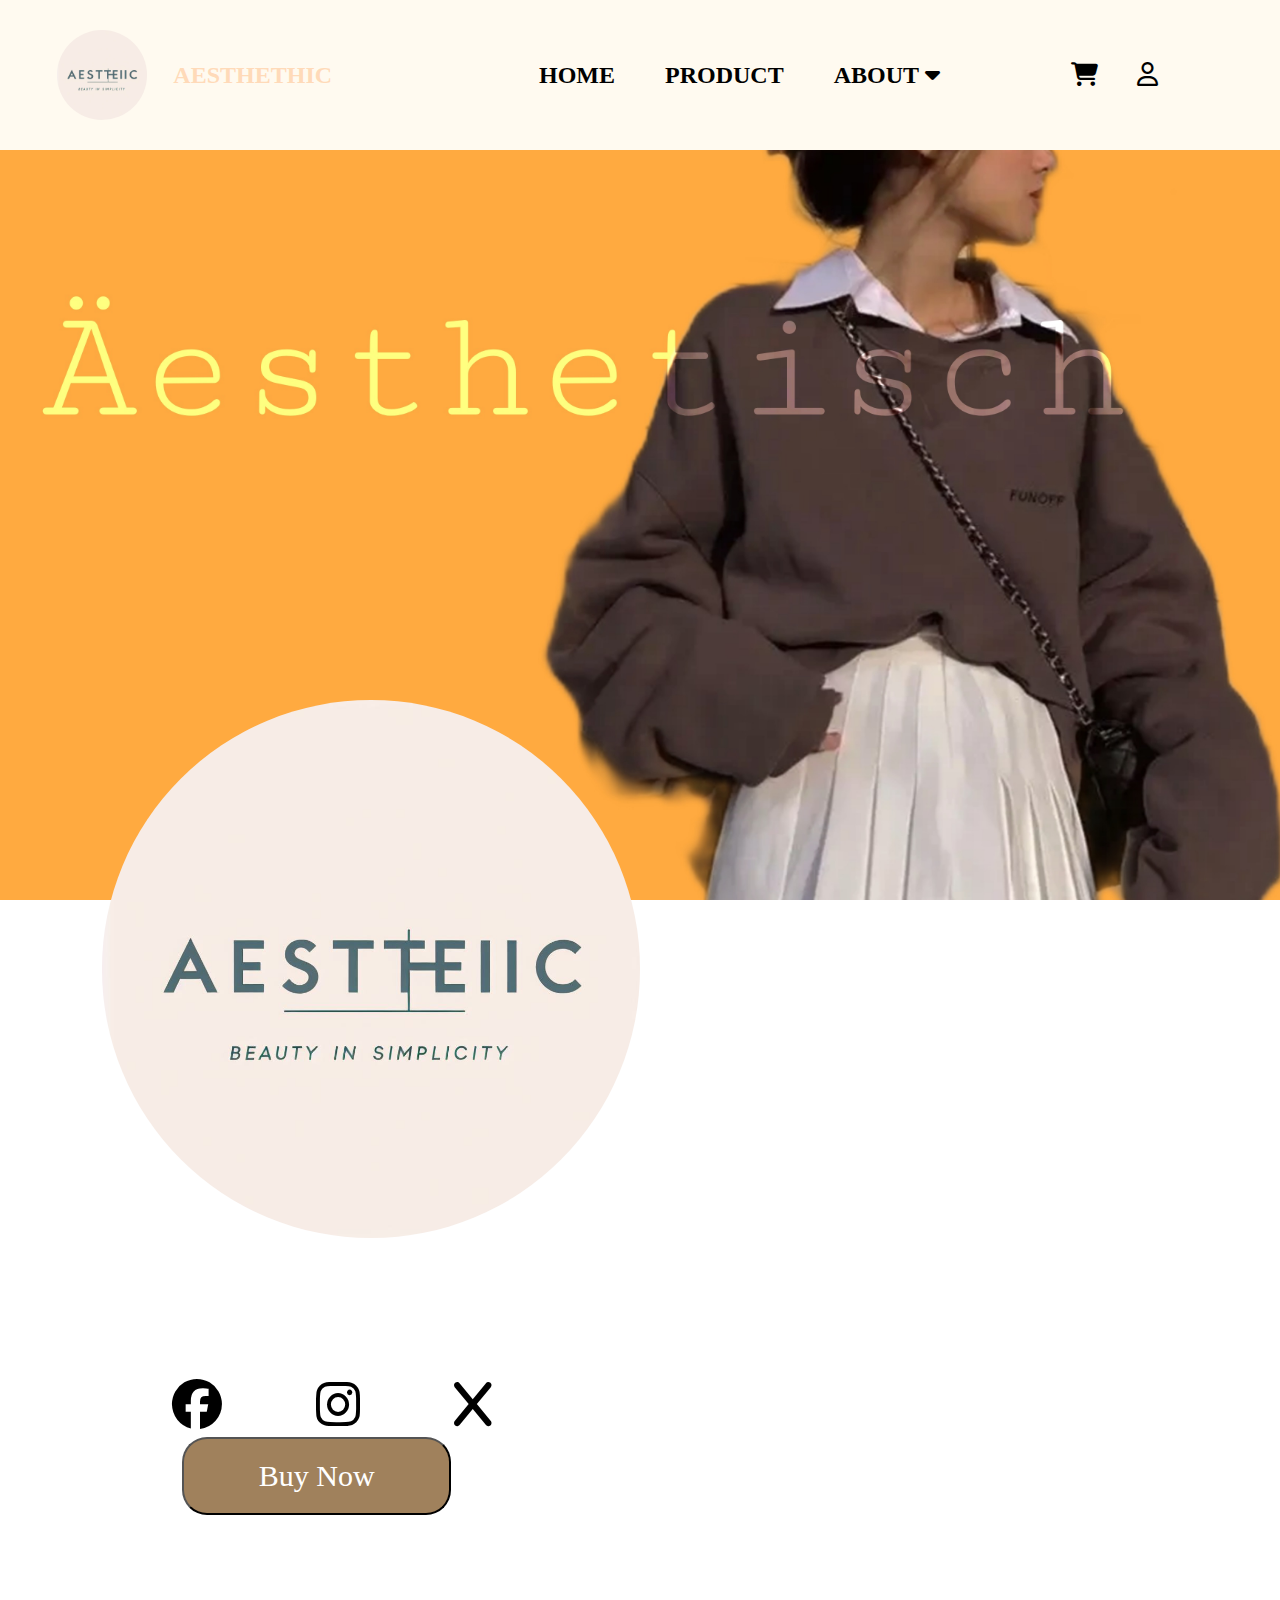
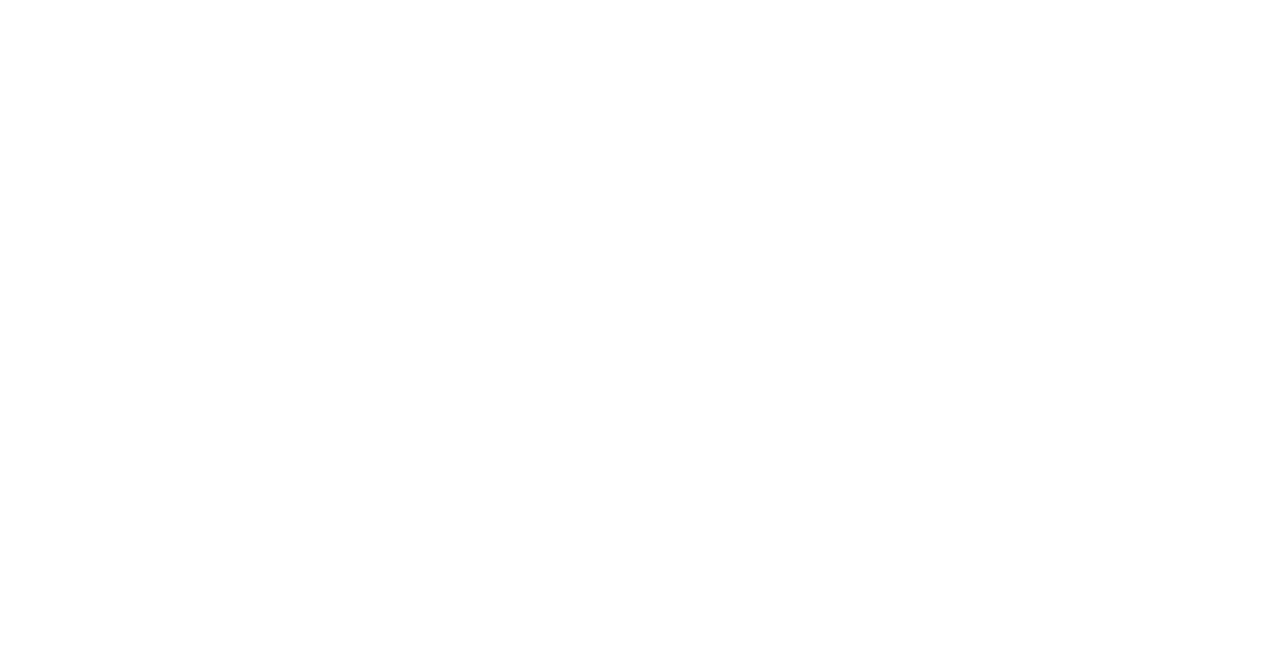
<file: index.html>
<html>

<head>
  <meta charset="UTF-8">
  <meta name="viewport" content="width=device-width, initial-scale=1">
  <title></title>
  <link rel="stylesheet" href="style.css">
  <link rel="stylesheet" href="https://cdnjs.cloudflare.com/ajax/libs/font-awesome/6.4.2/css/all.min.css">
</head>

<body>
  <header>
    <img src="logo/logo.jpg" alt="Aesthethic" id="logo">
    <a href="" class="logo">Aesthethic</a>
    <div class="bx bx-menu" id="menu-icon"></div>
    
    <ul class="navbar">
      <li><a href="index.html">Home</a></li>
      <li><a href="product.html">Product</a></li>
      <li><a href="#">About  <i class="fa-solid fa-caret-down"></i></a>
        <ul>
          <li><a href="about.html">About Us</a></li>
          <li><a href="contact.html">Contact Us</a></li>
        </ul>
      </li>
    </ul>
    
     <div class="icon">
      <a href="cart.html"><i class="fa-solid fa-cart-shopping" id="cart"></i></a>
      <a href="#"><i class="fa-regular fa-user" id="user"></i></a>
        <ul>
          <li><a href="" onchange="log();" id="log">Log In</a></li>
          <li><a href="" id="EditProfile">Edit Profile</a></li>
          <li><a href="" id="setting">Setting & Privacy</a></li>
          <li><a href="" id="sign"><i class="fa-solid fa-arrow-right-to-bracket"></i>Sign Out</a></li>
        </ul>
    </div>
  </header>
  
  <section class="main">
      
    <img src="logo/logo.jpg" alt="Banner" class="banner">
    <h2>Discover our collection of affordable<br> aesthetic outfits that will make you look <br> and feel amazing.</h2>
    <div class="social">
      <a href="#"><i class="fa-brands fa-facebook"></i></a>
      <a href="#"><i class="fa-brands fa-instagram"></i><a>
      <a href="#"><i class="fa-solid fa-x"></i></a>
    </div>
    <a href="Product.html"><button>Buy Now</button></a>
    <footer>
      
    <footer>
  </section>
  </section>
</body>

</html>
</file>
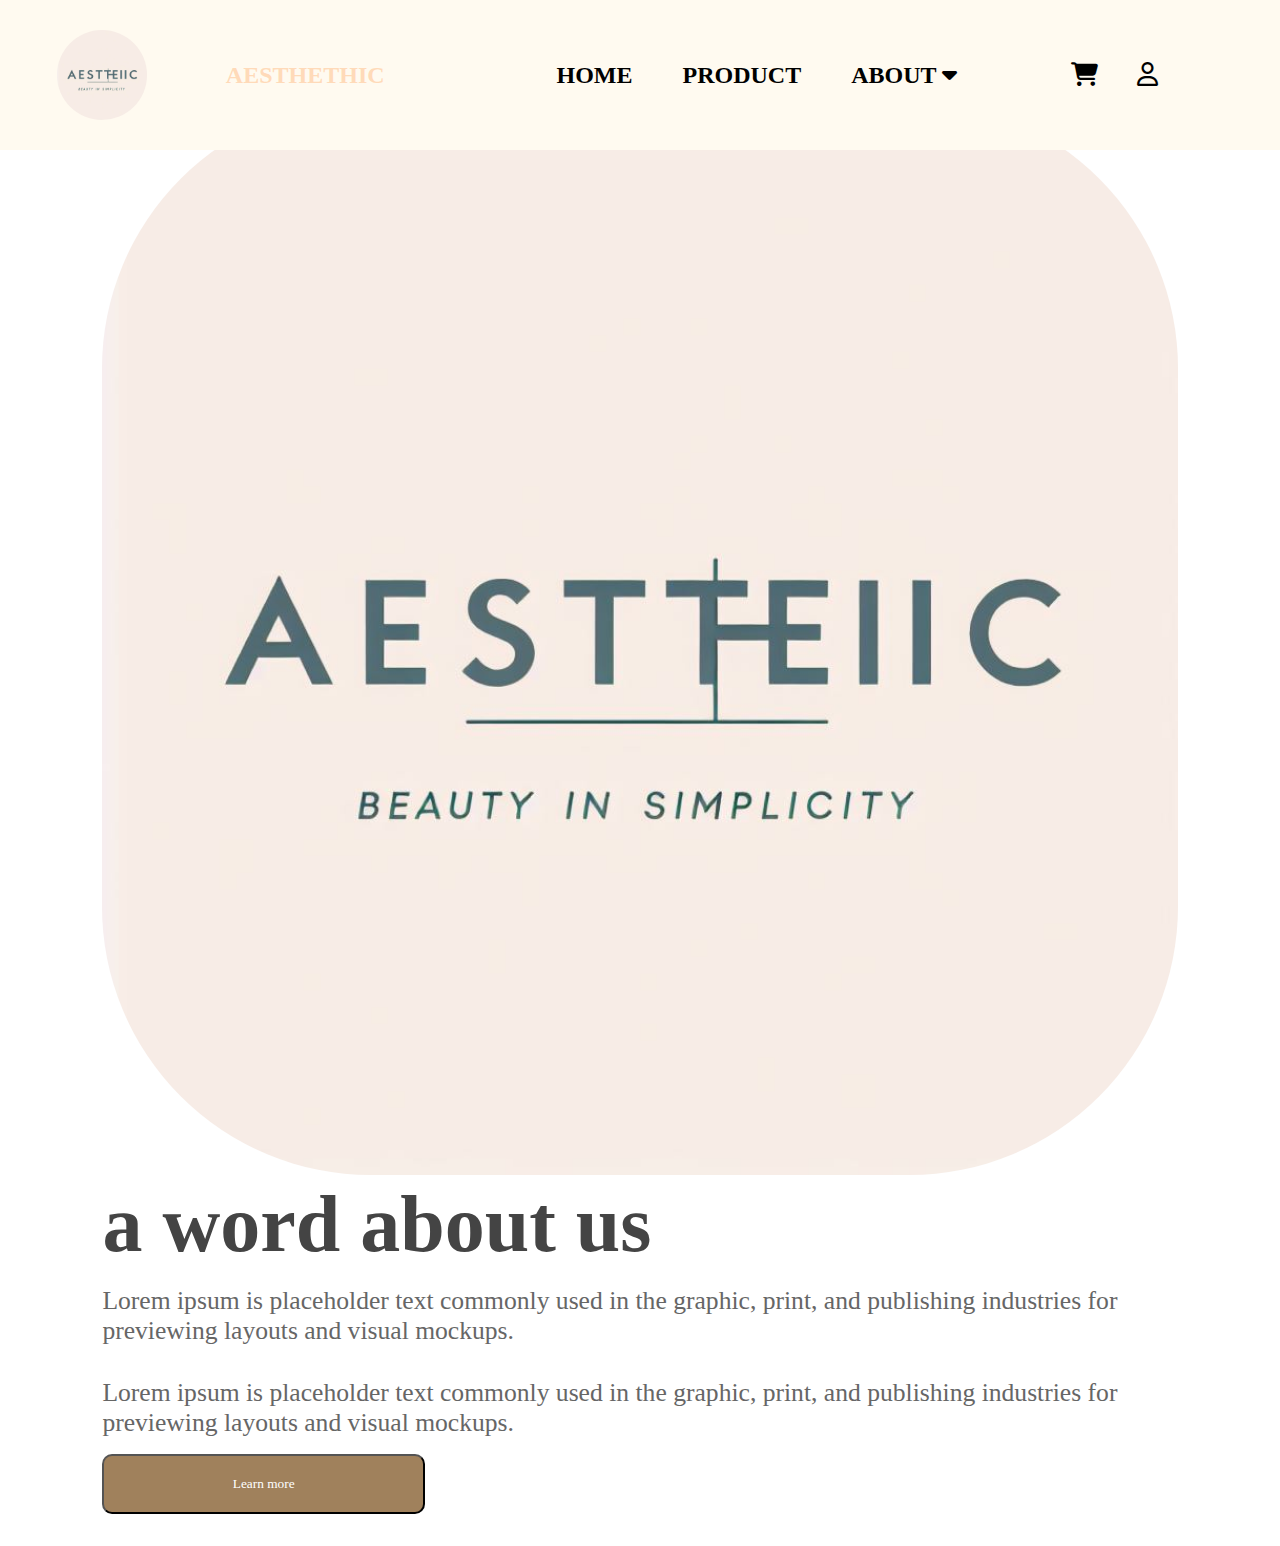
<file: about.html>
<!DOCTYPE html>
<html>

<head>
  <meta charset="UTF-8">
  <meta name="viewport" content="width=device-width, initial-scale=1">
  <title></title>
  <link rel="stylesheet" href="style.css">
  <link rel="stylesheet" href="https://cdnjs.cloudflare.com/ajax/libs/font-awesome/6.4.2/css/all.min.css">
</head>

<body>
  <header>
    <img src="logo/logo.jpg" alt="Aesthethic" id="logo">
    <a href="" class="logo">Aesthethic</a>
    <div class="bx bx-menu" id="menu-icon"></div>
    
    <ul class="navbar">
      <li><a href="index.html">Home</a></li>
      <li><a href="product.html">Product</a></li>
      <li><a href="#">About  <i class="fa-solid fa-caret-down"></i></a>
        <ul>
          <li><a href="about.html">About Us</a></li>
          <li><a href="contact.html">Contact Us</a></li>
        </ul>
      </li>
    </ul>
    
     <div class="icon">
      <a href="cart.html"><i class="fa-solid fa-cart-shopping" id="cart"></i></a>
      <a href="#"><i class="fa-regular fa-user" id="user"></i></a>
        <ul>
          <li><a href="" onchange="log();" id="log">Log In</a></li>
          <li><a href="" id="EditProfile">Edit Profile</a></li>
          <li><a href="" id="setting">Setting & Privacy</a></li>
          <li><a href="" id="sign"><i class="fa-solid fa-arrow-right-to-bracket"></i>Sign Out</a></li>
        </ul>
    </div>
  </header>
  
  <section class="about">



    <div class="image">
        <img src="logo/logo.jpg" alt="">
    </div>

    <div class="content">
        <h1>a word about us</h1>
        <p>Lorem ipsum is placeholder text commonly used in the graphic, print, and publishing industries for previewing layouts and visual mockups.</p>
        <p>Lorem ipsum is placeholder text commonly used in the graphic, print, and publishing industries for previewing layouts and visual mockups.</p>
        <a href="#"><button class="btn">Learn more</button></a>
    </div>

</section>

</body>

</html>
</file>
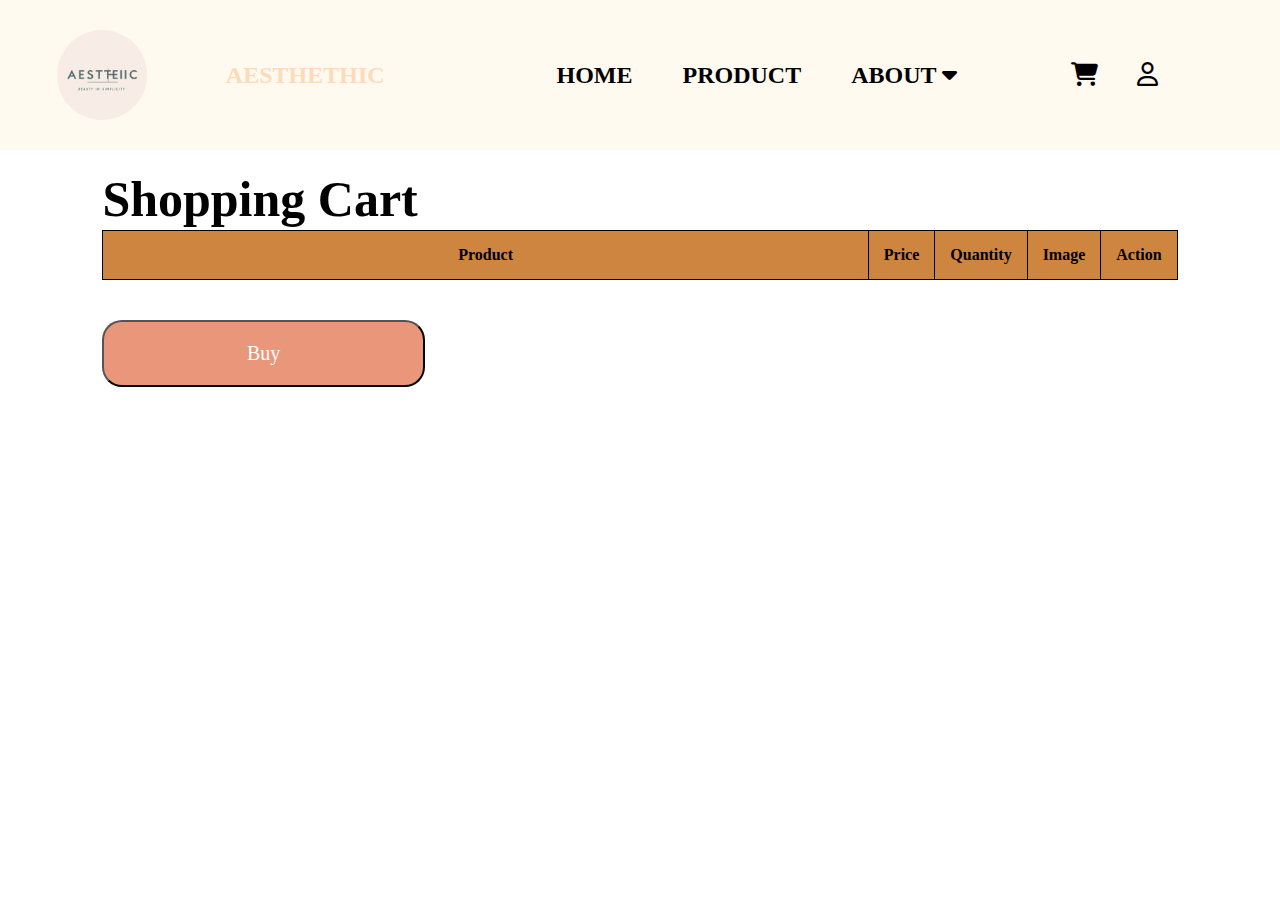
<file: cart.html>
<!DOCTYPE html>
<html>

<head>
  <meta charset="UTF-8">
  <meta name="viewport" content="width=device-width, initial-scale=1">
  <title></title>
  <link rel="stylesheet" href="style.css">
  <link rel="stylesheet" href="https://cdnjs.cloudflare.com/ajax/libs/font-awesome/6.4.2/css/all.min.css">
</head>

<body>
  <header>
    <img src="logo/logo.jpg" alt="Aesthethic" id="logo">
    <a href="" class="logo">Aesthethic</a>
    <div class="bx bx-menu" id="menu-icon"></div>
    
    <ul class="navbar">
      <li><a href="index.html">Home</a></li>
      <li><a href="product.html">Product</a></li>
      <li><a href="#">About  <i class="fa-solid fa-caret-down"></i></a>
        <ul>
          <li><a href="about.html">About Us</a></li>
          <li><a href="contact.html">Contact Us</a></li>
        </ul>
      </li>
    </ul>
    
     <div class="icon">
      <a href="cart.html"><i class="fa-solid fa-cart-shopping" id="cart"></i></a>
      <a href="#"><i class="fa-regular fa-user" id="user"></i></a>
        <ul>
          <li><a href="" onchange="log();" id="log">Log In</a></li>
          <li><a href="" id="EditProfile">Edit Profile</a></li>
          <li><a href="" id="setting">Setting & Privacy</a></li>
          <li><a href="" id="sign"><i class="fa-solid fa-arrow-right-to-bracket"></i>Sign Out</a></li>
        </ul>
    </div>
  </header>

<!-- Cart section -->

<section class="cart-main">
  
  <h1>Shopping Cart</h1>
  
  <table>
    <tr>
        <th>Product</th>
        <th>Price</th>
        <th>Quantity</th>
        <th>Image</th>
        <th>Action</th>
    </tr>
  </table>

  <table id="cartTable">
    <!-- Table structure remains the same -->
      <thead>
      <tr>
        <th>Product</th>
        <th>Price</th>
        <th>Quantity</th>
        <th>Image</th>
        <th>Action</th>
      </tr>
      
      <tr>
        <td>Product</td>
        <td>Price</td>
        <td>Quantity</td>
        <td>Image</td>
        <td>Action</td>
      </tr>
    </thead>
  </table>
  
<div class="btn">
  <button onclick="buyItems()">Buy</button>
</div>
  
</section>

<script src="cart.js"></script>

</body>

</html>
</file>
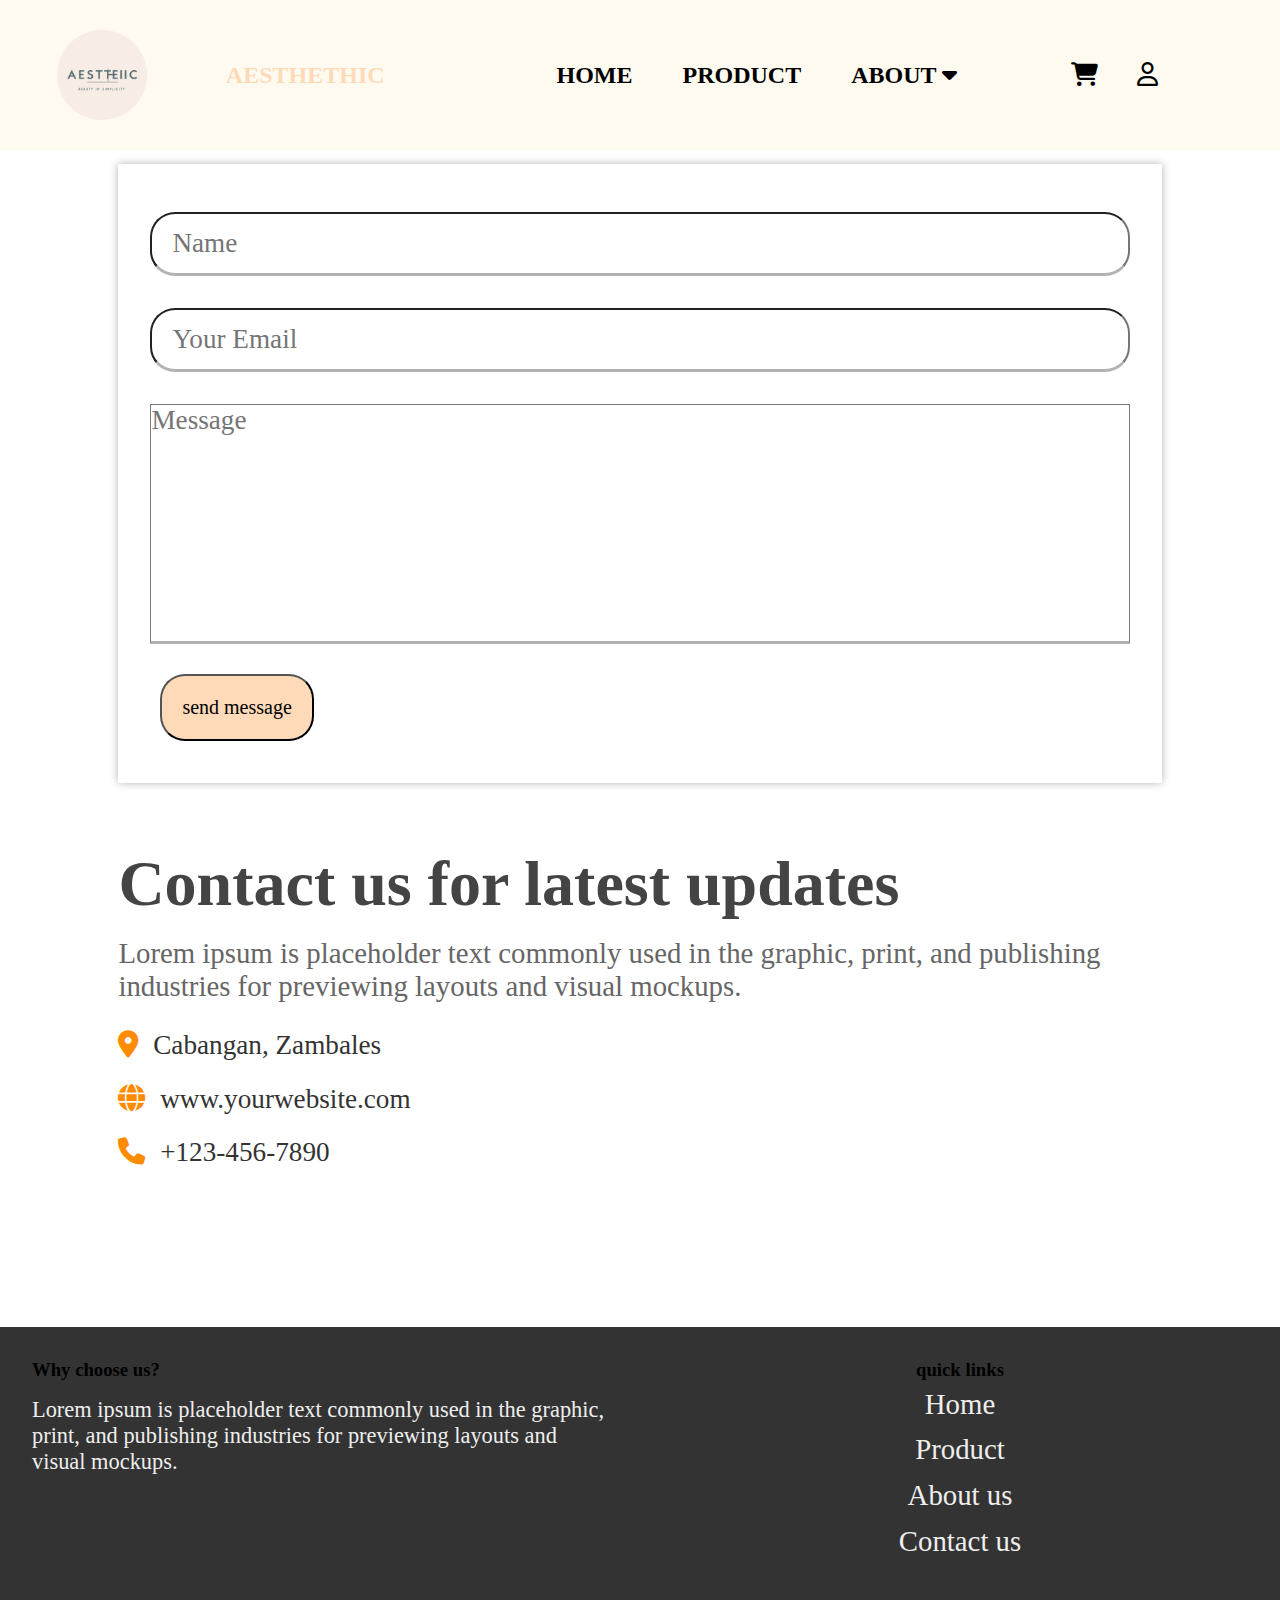
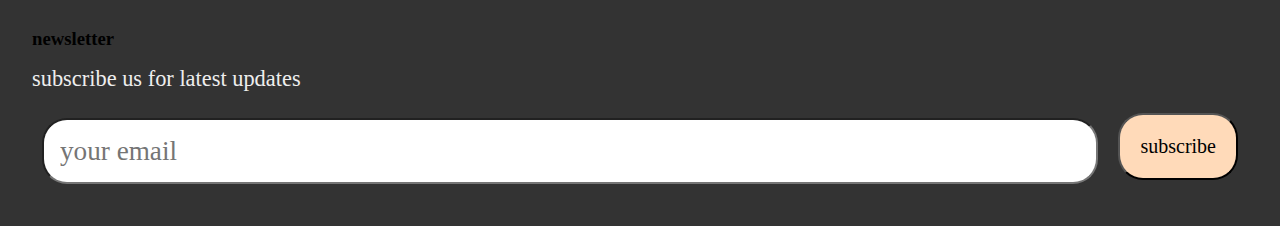
<file: contact.html>
<!DOCTYPE html>
<html>

<head>
  <meta charset="UTF-8">
  <meta name="viewport" content="width=device-width, initial-scale=1">
  <title></title>
  <link rel="stylesheet" href="style.css">
  <link rel="stylesheet" href="https://cdnjs.cloudflare.com/ajax/libs/font-awesome/6.4.2/css/all.min.css">
</head>

<body>
  <header>
    <img src="logo/logo.jpg" alt="Aesthethic" id="logo">
    <a href="" class="logo">Aesthethic</a>
    <div class="bx bx-menu" id="menu-icon"></div>
    
    <ul class="navbar">
      <li><a href="index.html">Home</a></li>
      <li><a href="product.html">Product</a></li>
      <li><a href="#">About  <i class="fa-solid fa-caret-down"></i></a>
        <ul>
          <li><a href="about.html">About Us</a></li>
          <li><a href="contact.html">Contact Us</a></li>
        </ul>
      </li>
    </ul>
    
     <div class="icon">
      <a href="cart.html"><i class="fa-solid fa-cart-shopping" id="cart"></i></a>
      <a href="#"><i class="fa-regular fa-user" id="user"></i></a>
        <ul>
          <li><a href="" onchange="log();" id="log">Log In</a></li>
          <li><a href="" id="EditProfile">Edit Profile</a></li>
          <li><a href="" id="setting">Setting & Privacy</a></li>
          <li><a href="" id="sign"><i class="fa-solid fa-arrow-right-to-bracket"></i>Sign Out</a></li>
        </ul>
    </div>
  </header>
  
  <section class="contact">



    <form action="">

        <input type="text" class="box" placeholder="name">
        <input type="email" class="box" placeholder="your email">
        <textarea name="" id="" cols="30" rows="10" class="box message" placeholder="message"></textarea>
    
        <input type="submit" class="btn" value="send message">
    
    </form>
    
    <div class="content">
    
        <h3>Contact us for latest updates</h3>
        <p>Lorem ipsum is placeholder text commonly used in the graphic, print, and publishing industries for previewing layouts and visual mockups.</p>
        <div class="icons">
            <i class="fas fa-map-marker-alt"></i> Cabangan, Zambales
        </div>
        <div class="icons">
            <i class="fas fa-globe"></i> www.yourwebsite.com
        </div>
        <div class="icons">
            <i class="fas fa-phone"></i> +123-456-7890
        </div>
    
    </div>

</section>

<!-- contact section ends -->

<div class="footer">

    <div class="box-container">

        <div class="box">
            <h3>Why choose us?</h3>
            <p>Lorem ipsum is placeholder text commonly used in the graphic, print, and publishing industries for previewing layouts and visual mockups.</p>
        </div>

        <div class="box">
            <h3>quick links</h3>
            <a href="index.html">Home</a>
            <a href="product.html">Product</a>
            <a href="about.html">About us</a>
            <a href="contact.html">Contact us</a>
        </div>

        <div class="box">
            <h3>newsletter</h3>
            <p>subscribe us for latest updates</p>
            <form action="">
                <input type="email" placeholder="your email">
                <input type="submit" class="btn" value="subscribe">
            </form>
        </div>

    </div>

   

</div>

  
</body>

</html>
</file>
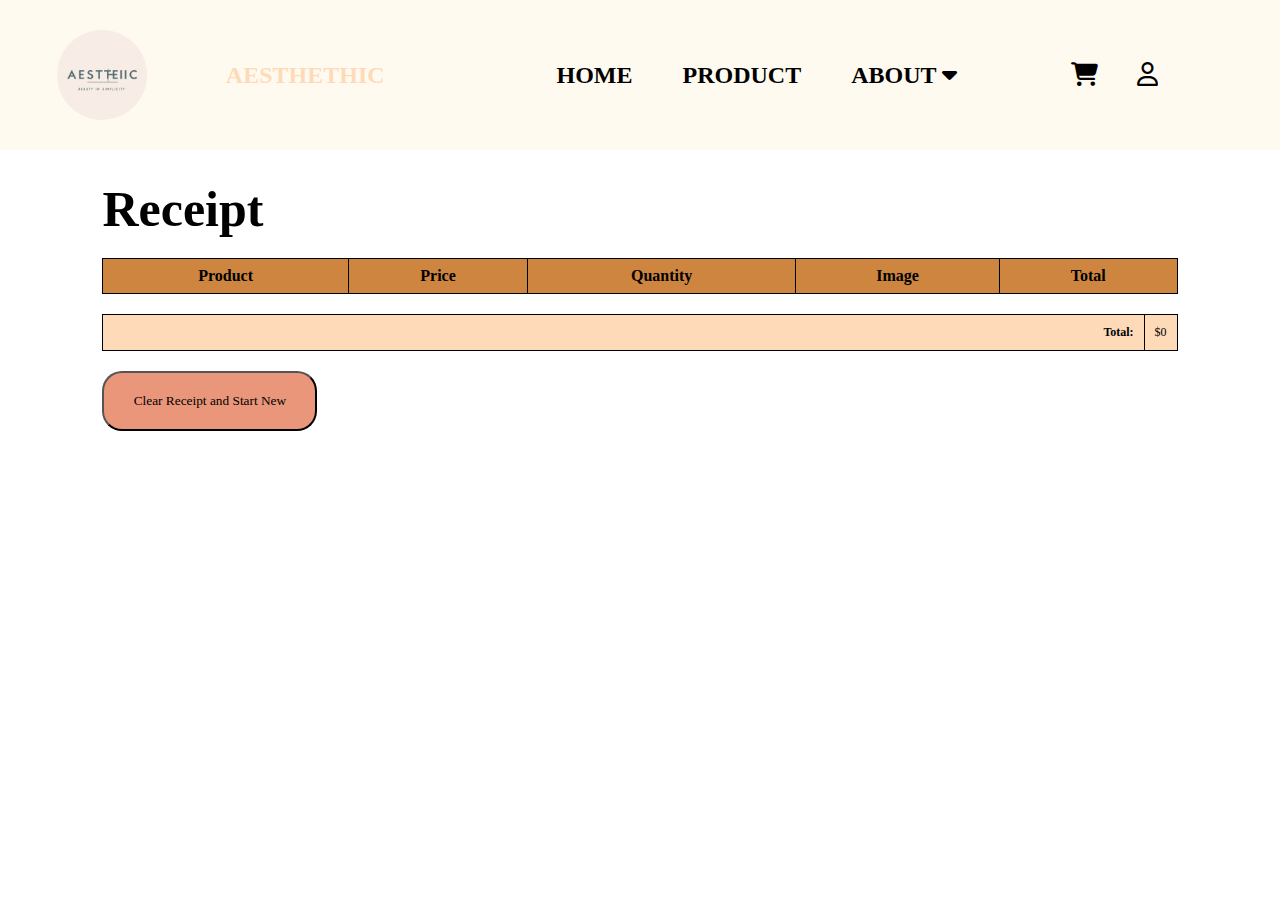
<file: receipt.html>
<!DOCTYPE html>
<html>

<head>
  <meta charset="UTF-8">
  <meta name="viewport" content="width=device-width, initial-scale=1">
  <title></title>
 <link rel="stylesheet" href="style.css">
  <link rel="stylesheet" href="https://cdnjs.cloudflare.com/ajax/libs/font-awesome/6.4.2/css/all.min.css">
</head>

<body>
  <header>
    <img src="logo/logo.jpg" alt="Aesthethic" id="logo">
    <a href="" class="logo">Aesthethic</a>
    <div class="bx bx-menu" id="menu-icon"></div>
    
    <ul class="navbar">
      <li><a href="index.html">Home</a></li>
      <li><a href="product.html">Product</a></li>
      <li><a href="#">About  <i class="fa-solid fa-caret-down"></i></a>
        <ul>
          <li><a href="about.html">About Us</a></li>
          <li><a href="contact.html">Contact Us</a></li>
        </ul>
      </li>
    </ul>
    
     <div class="icon">
      <a href="cart.html"><i class="fa-solid fa-cart-shopping" id="cart"></i></a>
      <a href="#"><i class="fa-regular fa-user" id="user"></i></a>
        <ul>
          <li><a href="" onchange="log();" id="log">Log In</a></li>
          <li><a href="" id="EditProfile">Edit Profile</a></li>
          <li><a href="" id="setting">Setting & Privacy</a></li>
          <li><a href="" id="sign"><i class="fa-solid fa-arrow-right-to-bracket"></i>Sign Out</a></li>
        </ul>
    </div>
  </header>

<section class="receipt">
    <h1>Receipt</h1>
    
  <table>
    <tr>
        <th>Product</th>
        <th>Price</th>
        <th>Quantity</th>
        <th>Image</th>
        <th>Total</th>
    </tr>
  </table>

  <table id="receiptTable">
    <!-- Table structure remains the same -->
    <thead>
      <tr>
        <th>Product</th>
        <th>Price</th>
        <th>Quantity</th>
        <th>Total</th>
        <th>Image</th>
      </tr>
    </thead>
  </table>
  
  <button onclick="clearReceipt()">Clear Receipt and Start New</button>
</section>

<script src="receipt.js"></script>

</body>

</html>
</file>
<file: style.css>
*{
  margin: 0;
  padding: 0;
  scroll-behavior: smooth;
  list-style: none;
  text-decoration: none;
  box-sizing: border-box;
  font-family: 'Times New Roman', Times, serif
}

header {
  width: 100%;
  top: 0;
  right: 0;
  z-index: 1000;
  position: fixed;
  background-color: floralwhite;
  display: flex;
  align-items: center;
  justify-content: space-between;
  padding: 25px 8%;
}

header #logo {
  background-color: transparent;
  width: 100px;
  height: auto;
  padding: 5px;
  border-radius: 50%;
  margin-left: -50px;
}

.logo {
  font-size: 24px;
  color: peachpuff;
  text-transform: uppercase;
  font-weight: 600;
  margin-left: -70;
}

#menu-icon {
  
}

.navbar {
  
  display: flex;
  
}

.navbar a {
  color: black;
  text-transform: uppercase;
  font-weight: 600;
  font-size: 24px;
  padding: 10px 15px;
  margin: 15px 10px;
  transition: all .40s ease;
  cursor: pointer;
}

.navbar a:hover {
  background: salmon;
  color: white;
}

.navbar ul {
  padding: 5px;
  background: white;
  position: absolute;
  top: 100px;
  display: none;
}

.navbar ul li {
  box-shadow: 0px 8px 16px 0px rgba(0,0,0,0.2);
  list-style: none;
  background-color: white;
  padding: 15px;
  margin: 0 auto;
  width: 150px;
  float: none;
  display: flex;
  position: relative;
  cursor: pointer;
}

.navbar li:hover > ul {
  display: block;
}

.icon {
  display: relative;
}

.icon a {
  color: black;
  font-weight: 600;
  font-size: 24px;
  padding: 10px 10px;
  margin: 0 5px;
  transition: all .40s ease
}

.icon a {
  color: black;
  font-size: 24px;
  margin-right: 10px;
}

.icoon a:hover {
  opacity: 0.7s;
}

.icon ul {
  padding: 5px;
  background: white;
  position: absolute;
  margin-left: 40px;
  display: none;
}

.icon ul li {
  box-shadow: 0px 8px 16px 0px rgba(0,0,0,0.2);
  list-style: none;
  background-color: white;
  padding: 15px;
  margin: 0 auto;
  width: 150px;
  float: none;
  display: flex;
  position: relative;
  
}

.icon ul li {
  display: column;
  margin-right: 10px; 
}

.icon:hover > ul {
  display: block;
}

header .search {
  z-index: -1;
  border-radius: 25px;
  background-color: floralwhite;
  box-shadow: 0px 8px 16px 0px rgba(0,0,0,0.2);
  width: 85%;
  align-items: center;
  display: flex;
  margin-top: 300px;
  position: absolute;
}

.search label {
  font-size: 20px;
}

.search input {
  width: 40%;
  align-self: center;
  
}

.search #category{
  width: 25%;
  text-align: center;
  background-color: peachpuff;
}

.search #sort {
  width: 15%;
  text-align: center;
  background-color: peachpuff;
}

.search #sort, #category, input {
  margin: 0 auto;
  display: inline-block;
  padding: 20px;
  margin: 10px;
  align-items: center;
  justify-content: center;
  border-radius: 25px;
  font-size: 20px;
}

section {
  padding: 100px 8%;
}

.main {
  width: 100%;
  height: 100vh;
  background-image: url(logo/Picsart.jpg);
  background-position: center;
  background-size: cover;
  display: grid;
  grid-template-columns: repeat(1,1fr);
  align-items: center;
}

.main h2 {
  margin-top: 0px;
  margin-left: 20px;
  padding: 20px;
  text-align: left;
  color: white;
  text-transform: uppercase;
}


.social a i{
  color: black;
  text-transform: uppercase;
  justify-content: center;
  align-items: center;
  font-size: 50px;
  padding: 20px;
  text-align: center;
  height: 1.1;
  margin-left: 50px;
}

.banner {
  margin-top: 600px; 
  width: 50%;
  border-radius: 50%;
}

.main a button {
  background-color: #A0815C;
  font-size: 30px;
  border-radius: 25px;
  margin-top: 10px;
  margin-bottom: 750px;
  margin-left: 80px;
  width: 25%;
  padding: 20px;
  align-items: center;
  color: white;
  cursor: pointer;
}

.main a button:hover {
  background-color: darksalmon;
}

/* Product */

.recommend {
  min-height: 100vh;
  border: 1px solid red;
  background-color: navajowhite;
  display: flex;
  overflow: auto;
}

.recommend .container {
  display: grid;
  width: 100%;
  grid-template-columns: repeat(auto-fit, minmax(360px, auto));
  align-items: center;
  gap: 4rem;
  text-align: center;
  cursor: pointer;
  margin: 20px;
  padding-top: 2rem;
}

.recommend .header h1 {
  position: absolute;
  font-size: 50px;
  margin-top: 200px;
}

.recommend .box {
  border-radius: 10px solid blue;
  padding: 0, 20px, 10px, 20px;
  background: whitesmoke;
  box-shadow: 0px 8px 16px 0px rgba(0,0,0,0.2);
  height: 65vh;
  border-radius: 10px;
  position: relative;
  transition: all .35s ease;
}

.recommend .box:hover {
  transform: scale(1.0);
}

.recommend .box img {
  width: 90%;
  min-height: 50vh;
  border-radius: 20px;
}

.recommend .box h2 {
  font-size: 24px;
  letter-spacing: 1px;
  margin-bottom: 8px;
}

.recommend .box h4 {
  font-size: 20px;
  letter-spacing: 1px;
  margin-bottom: 12px;
  color: gold;
}

.recommend .box p{
    font-size: 18px;
    line-height: 25px;
}
.recommend .box .stars{
    font-size: 1.3em;
    color: darkgoldenrod;
    margin-top: 50px;
}

.recommend hr {
  border: 1px solid;
}

.recommend .box button {
  background-color: darksalmon;
  border-radius: 10px;
  margin: 10px;
  padding: 15px;
  font-size: 20px;
  letter-spacing: 1px;
  margin-top: 10px;
  font-size: 14px;
  color: white;
  width: 40%;
  cursor: pointer;
  transition: .5s;
}

.recommend .box button:hover {
  transform: scale(1.1)
}

/*-- Shoe --*/

.shoe {
  border: 1px solid;
  background-color: floralwhite;
  min-height: 100vh;
  display: column;
}

.shoe .container {
  margin-top: -500px;
  display: grid;
  width: 100%;
  grid-template-columns: repeat(auto-fit, minmax(360px, auto));
  align-items: center;
  gap: 4rem;
  text-align: center;
  cursor: pointer;
  margin: 20px;
  padding-top: 2rem;
}

.shoe .header h1 {
  position: absolute;
  font-size: 50px;
  margin-top: -20px;
}

.shoe .box {
  border-radius: 10px solid;
  padding: 0, 20px, 10px, 20px;
  background: whitesmoke;
  box-shadow: 0px 8px 16px 0px rgba(0,0,0,0.2);
  height: 65vh;
  border-radius: 10px;
  position: relative;
  transition: all .35s ease;
}

.shoe .box img {
  width: 90%;
  min-height: 50vh;
  border-radius: 20px;
}

.shoe .box h2 {
  font-size: 24px;
  letter-spacing: 1px;
  margin-bottom: 8px;
}

.shoe .box h4 {
  font-size: 20px;
  letter-spacing: 1px;
  margin-bottom: 12px;
  color: gold;
}

.shoe .box p{
    font-size: 18px;
    line-height: 25px;
}

.shoe .box .stars{
    font-size: 1.3em;
    color: darkgoldenrod;
    margin-top: 40px;
}

.shoe .box button {
  background-color: darksalmon;
  border-radius: 10px;
  margin: 10px;
  padding: 15px;
  font-size: 20px;
  letter-spacing: 1px;
  margin-top: 10px;
  font-size: 14px;
  color: white;
  width: 40%;
  cursor: pointer;
  transition: .5s;
}

.shoe .box button:hover {
  transform: scale(1.1)
}

/*-- T+shirt --*/

.t-shirt {
  border: 1px solid;
  background-color: floralwhite;
  min-height: 100vh;
  display: column;
}

.t-shirt .container {
  display: grid;
  width: 100%;
  grid-template-columns: repeat(auto-fit, minmax(360px, auto));
  align-items: center;
  gap: 2rem;
  text-align: center;
  cursor: pointer;
  margin: 20px;
  padding-top: 2rem;
}

.t-shirt .header h1 {
  position: absolute;
  font-size: 50px;
  margin-top: -20px;
}

.t-shirt .box {
  border-radius: 10px solid;
  padding: 0, 20px, 10px, 20px;
  background: whitesmoke;
  box-shadow: 0px 8px 16px 0px rgba(0,0,0,0.2);
  height: 65vh;
  border-radius: 10px;
  position: relative;
  transition: all .35s ease;
}

.t-shirt .box img {
  width: 90%;
  min-height: 50vh;
  border-radius: 20px;
}

.t-shirt .box h2 {
  font-size: 24px;
  letter-spacing: 1px;
}

.t-shirt .box h4 {
  font-size: 20px;
  letter-spacing: 1px;
  margin-bottom: 12px;
  color: gold;
}

.t-shirt .box p{
    font-size: 18px;
    line-height: 25px;
}
.t-shirt .box .stars{
    font-size: 1.3em;
    color: darkgoldenrod;
    margin-top: 40px;
}

.t-shirt .box button {
  background-color: darksalmon;
  border-radius: 10px;
  margin: 10px;
  padding: 15px;
  font-size: 20px;
  letter-spacing: 1px;
  margin-top: 10px;
  font-size: 14px;
  color: white;
  width: 40%;
  cursor: pointer;
  transition: .5s;
}

.t-shirt .box button:hover {
  transform: scale(1.1)
}


/*-- Pants --*/

.pants {
  border: 1px solid;
  background-color: floralwhite;
  min-height: 100vh;
  display: column;
}

.pants .container {
  display: grid;
  width: 100%;
  grid-template-columns: repeat(auto-fit, minmax(360px, auto));
  align-items: center;
  gap: 2rem;
  text-align: center;
  cursor: pointer;
  margin: 20px;
  padding-top: 2rem;
}

.pants .header h1 {
  position: absolute;
  font-size: 50px;
  margin-top: -20px;
}

.pants .box {
  border-radius: 10px solid;
  padding: 0, 20px, 10px, 20px;
  background: whitesmoke;
  box-shadow: 0px 8px 16px 0px rgba(0,0,0,0.2);
  height: 65vh;
  border-radius: 10px;
  position: relative;
  transition: all .35s ease;
}

.pants .box img {
  width: 90%;
  min-height: 50vh;
  border-radius: 20px;
}

.pants .box h2 {
  font-size: 24px;
  letter-spacing: 1px;
}

.pants .box h4 {
  font-size: 20px;
  letter-spacing: 1px;
  margin-bottom: 12px;
  color: gold;
}

.pants .box p{
    font-size: 18px;
    line-height: 25px;
}
.pants .box .stars{
    font-size: 1.3em;
    color: darkgoldenrod;
    margin-top: 40px;
}

.pants .box button {
  background-color: darksalmon;
  border-radius: 10px;
  margin: 10px;
  padding: 15px;
  font-size: 20px;
  letter-spacing: 1px;
  margin-top: 10px;
  font-size: 14px;
  color: white;
  width: 40%;
  cursor: pointer;
  transition: .5s;
}

.pants .box button:hover {
  transform: scale(1.1)
}

/*-- Dress --*/

.dress {
  border: 1px solid;
  background-color: floralwhite;
  min-height: 100vh;
  display: column;
}

.dress .container {
  display: grid;
  width: 100%;
  grid-template-columns: repeat(auto-fit, minmax(360px, auto));
  align-items: center;
  gap: 2rem;
  text-align: center;
  cursor: pointer;
  margin: 20px;
  padding-top: 2rem;
}

.dress .header h1 {
  position: absolute;
  font-size: 50px;
  margin-top: -20px;
}

.dress .box {
  border-radius: 10px solid;
  padding: 0, 20px, 10px, 20px;
  background: whitesmoke;
  box-shadow: 0px 8px 16px 0px rgba(0,0,0,0.2);
  height: 65vh;
  border-radius: 10px;
  position: relative;
  transition: all .35s ease;
}

.dress .box img {
  width: 90%;
  min-height: 50vh;
  border-radius: 20px;
}

.dress .box h2 {
  font-size: 24px;
  letter-spacing: 1px;
}

.dress .box h4 {
  font-size: 20px;
  letter-spacing: 1px;
  margin-bottom: 12px;
  color: gold;
}

.dress .box p{
    font-size: 18px;
    line-height: 25px;
}
.dress .box .stars{
    font-size: 1.3em;
    color: darkgoldenrod;
    margin-top: 40px;
}

.dress .box button {
  background-color: darksalmon;
  border-radius: 10px;
  margin: 10px;
  padding: 15px;
  font-size: 20px;
  letter-spacing: 1px;
  margin-top: 10px;
  font-size: 14px;
  color: white;
  width: 40%;
  cursor: pointer;
  transition: .5s;
}

.dress .box button:hover {
  transform: scale(1.1)
}


/*-- Cart --*/

.cart-main {
  margin-top: 100px; 
  width: 100%;
  display: column;
  position: relative;
}

.cart-main table {
  margin-top: 30px;
  border-collapse: collapse;
  width: 100%;
  background-color: peru;
  position: relative;
}

.cart-main table th, td {
  width: 100%;
  border: 1px solid;
  padding: 15px;
  text-align: center;
}

.cart-main #cartTable {
  margin-top: 20px;
  border-collapse: collapse;
  background-color: peachpuff;
  width: 100%;
  position: relative;
}

.cart-main  #cartTable th, td {
  width: 100%;
  border: 1px solid;
  padding: 10px;
  text-align: left;
}

.cart-main #cartTable .product-name {
  font-size: 20px;
}
    
.cart-main  .product-image {
  max-width: 100px;
  max-height: 100px;
 }

.cart-main h1 {
  position: fixed;
  font-size: 50px;
  margin-top: -30px;
}

.cart-main .btn button {
  background: darksalmon;
  border-radius: 20px;
  margin-top: 20px;
  width: 30%;
} 

.cart-main .btn button:hover {
  background: peru;
}

.cart-main button {
  position: inline-block;
  font-size: 20px;
  padding: 20px;
  color: white;
  background: darksalmon;
  border-radius: 20px;
}

.cart-main button:hover {
  background: peru;
}

/*-- Receipt -- */

.receipt {
  margin-top: 100px; 
  width: 100%;
  display: column;
  position: relative;
}

.receipt table {
  width: 100%;
  border-collapse: collapse;
  padding: 20px;
  background-color: peru;
  margin-top: 20px;
}

.receipt th, td {
  border: 1px solid;
  padding: 8px;
  text-align: center;
  
}

.receipt #receiptTable {
  width: 100%;
  border-collapse: collapse;
  margin-top: 20px;
  position: relative;
  background-color: peachpuff;
}

.receipt #receiptTable th, td {
  border: 1px solid;
  padding: 10px;
  text-align: center;
  font-size: 12px;
}

.receipt .product-image {
  max-width: 100px;
  max-height: 100px;
}

.receipt h1 {
  margin-top: -20px;
  font-size: 50px; 
}

.receipt button {
  background: darksalmon;
  border-radius: 20px;
  padding: 20px;
  margin-top: 20px;
  width: 20%;
}

/*-- About -- */

.about{
    min-height: 100vh;
    display: flex;
    align-items: center;
    justify-content: space-around;
    flex-wrap: wrap;
    padding-bottom: 2rem;
}

.about .image{
    flex:1 1 40rem;
    z-index: -1;
}

.about .image img{
    width:100%;
   border-radius: 25%;
}

.about .content{
    flex:1 1 40rem;
}

.about .content h1{
    font-size: 5rem;
    color:#444;
}

.about .content p{
    font-size: 1.6rem;
    color:#666;
    padding:1rem 0;
}

.about button {
  width: 30%;
  padding: 20px;
  border-radius: 10px;
  background: #A0815C;
  cursor: pointer;
  color: white;
}

.about button:hover {
  background: darksalmon;
}

/*-- Contact -- */

.contact{
    min-height: 100vh;
    display: flex;
    align-items: center;
    justify-content: space-around;
    flex-wrap: wrap;
}

.contact form{
    flex:1 1 40rem;
    padding:2rem;
    margin:1rem;
    margin-top: 4rem;
    box-shadow: 0 0 .5rem rgba(0,0,0,.3);
}

.contact .content{
    flex:1 1 40rem;
    padding:3rem 1rem;
}

.contact form .box{
    width:100%;
    color:#333;
    height:4rem;
    font-size: 1.7rem;
    border-bottom: .2rem solid rgba(0,0,0,.3);
    text-transform: none;
    margin:1rem 0;
}

.contact form .box::placeholder{
    text-transform: capitalize;
}

.contact form .box:focus{
    border-color: wheat;
}

.contact form .message{
    height:15rem;
    resize: none;
}

.contact .content h3{
    font-size: 4rem;
    color:#444;
}

.contact .content p{
    font-size: 1.8rem;
    color:#666;
    padding:1rem 0;
}

.contact .content .icons{
    font-size: 1.7rem;
    color:#333;
    padding:.7rem 0;
}

.contact .content .icons i{
    padding-right: .5rem;
    color: darkorange;
}

.contact .btn {
  background: peachpuff;
}

.contact .btn:hover {
  background: darksalmon;
}

/*-- Footer -- */

.footer{
    background:#333;
}

.footer .box-container{
    display: flex;
    justify-content: center;
    flex-wrap: wrap;
}

.footer .box-container .box{
    margin:2rem;
    flex:1 1 30rem;
}

.footer .box-container .      box h3{
    font-size: 2.5rem;
    color:#fff;
}

.footer .box-container .box p{
    font-size: 1.4rem;
    color:#eee;
    padding:1rem 0;
}

.footer .box-container .box a{
    font-size: 1.8rem;
    color:#eee;
    padding:.4rem 0;
    display: block;
}

.footer .box-container .box a:hover{
    text-decoration: underline;
}

.footer .box-container .box:nth-child(2){
    text-align: center;
}

.footer .box-container form{
    display: flex;
    align-items: center;
}

.footer .box-container form input[type="email"]{
    height:4.1rem;
    width:100%;
    font-size: 1.7rem;
    padding:0 1rem;
}

.footer .box-container form .btn{
    margin-top: 0;
}

.footer .box-container form .btn:hover{
    color:#333;
    background:#ccc;
}

.footer .credit a{
    color: darkorange;
}

.footer .btn {
  background: peachpuff;
}

.footer .btn:hover {
  color: darksalmon;
}
</file>
